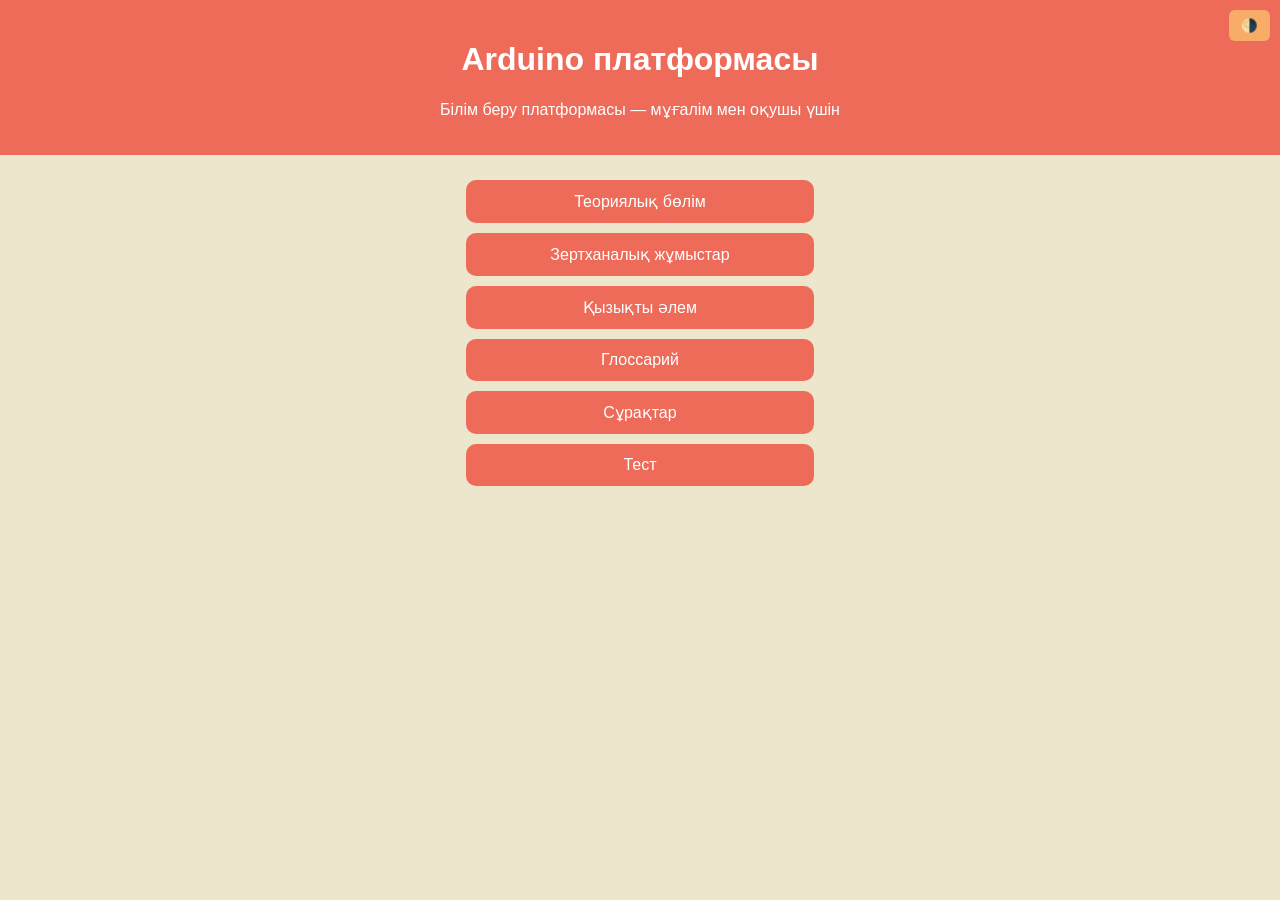
<file: index.html>
<!DOCTYPE html>
<html lang="kk">
<head>
  <meta charset="UTF-8" />
  <meta name="viewport" content="width=device-width, initial-scale=1.0"/>
  <title>Arduino платформасы</title>
  <link rel="stylesheet" href="style.css" />
</head>
<body>
  <header>
    <h1>Arduino платформасы</h1>
    <p>Білім беру платформасы — мұғалім мен оқушы үшін</p>
  </header>
  <button id="themeToggle" class="toggle-theme">🌗</button>
  <nav>
    <a href="theory.html">Теориялық бөлім</a>
    <a href="lab.html">Зертханалық жұмыстар</a>
    <a href="world.html">Қызықты әлем</a>
    <a href="glossary.html">Глоссарий</a>
    <a href="tasks.html">Сұрақтар</a>
    <a href="quiz.html">Тест</a>
    
  </nav>
  <script>
    if (!localStorage.getItem("eduContent")) {
      localStorage.setItem("eduContent", JSON.stringify({
        theory: "<h3>Кіріспе</h3><p>Теориялық бөлім мазмұны.</p>",
        lab: "<p>Лабораториялық тапсырмалар осында жазылады.</p>",
        world: "<p>Қызықты әлем мысалдары.</p>",
        glossary: "<ul><li>Модель — нақты құбылыстың қарапайым көшірмесі.</li></ul>",
        tasks: "<ol><li>Модельдеудің түрін атаңыз.</li></ol>",
        quiz: [],
        history: []
      }));
    }
  </script>
  <script src="script.js" defer></script>
</body>
</html>
</file>
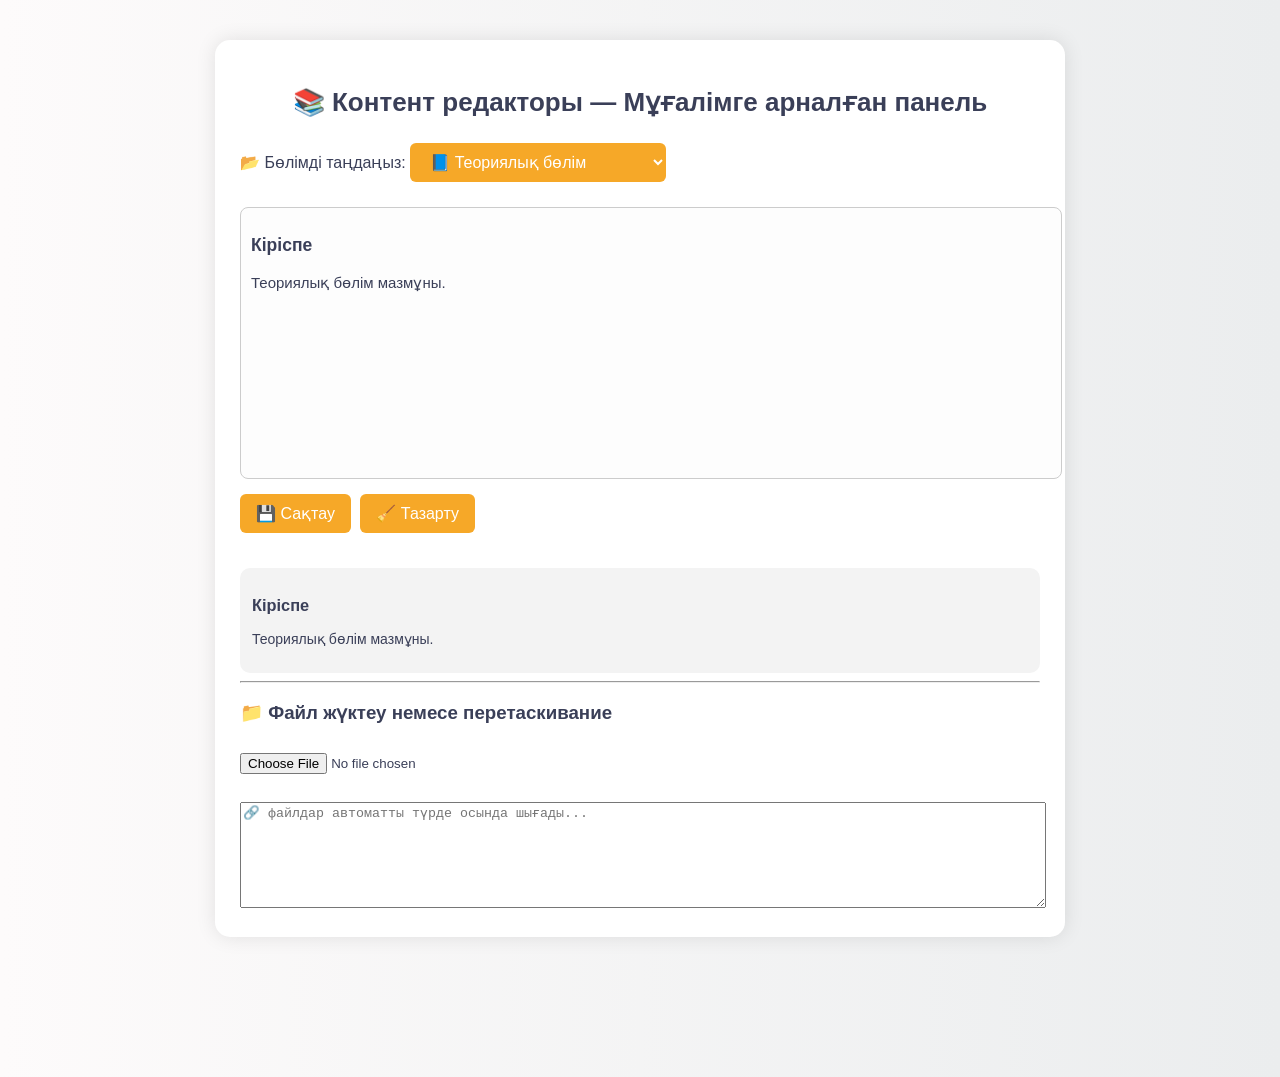
<file: edit.html>
<!DOCTYPE html>
<html lang="kk">
<head>
  <meta charset="UTF-8" />
  <meta name="viewport" content="width=device-width, initial-scale=1.0" />
  <title>📝 Контент редакторы</title>
  <link rel="stylesheet" href="style.css" />
  <style>
    body {
      background: linear-gradient(to right, #fdfbfb, #ebedee);
      font-family: 'Segoe UI', sans-serif;
    }
    .content {
      max-width: 800px;
      margin: 40px auto;
      padding: 25px;
      background: #fff;
      border-radius: 15px;
      box-shadow: 0 0 20px rgba(0, 0, 0, 0.1);
    }
    h2 {
      text-align: center;
      font-size: 26px;
      margin-bottom: 20px;
    }
    #editor {
      width: 100%;
      min-height: 250px;
      margin: 10px 0;
      border-radius: 8px;
      padding: 10px;
      border: 1px solid #ccc;
      font-size: 15px;
      background-color: #fdfdfd;
      outline: none;
    }
    select, button {
      margin: 5px 5px 15px 0;
      padding: 10px 16px;
      font-size: 16px;
      border-radius: 6px;
      border: none;
      background-color: #f6a828;
      color: white;
      cursor: pointer;
    }
    button:hover {
      background-color: #e6951a;
    }
    .preview {
      margin-top: 20px;
      background: #f3f3f3;
      padding: 12px;
      border-radius: 10px;
      font-size: 14px;
    }
    #fileInput, #generatedCode {
      margin-top: 10px;
    }
    #filePreview img, video {
      max-width: 100%;
      margin-top: 10px;
    }
    #quizInput {
      width: 100%;
      height: 120px;
      padding: 10px;
      border-radius: 8px;
      border: 1px solid #ccc;
      margin-bottom: 10px;
    }
  </style>
</head>
<body>
  <div class="content">
    <h2>📚 Контент редакторы — Мұғалімге арналған панель</h2>
    <label for="section">📂 Бөлімді таңдаңыз:</label>
    <select id="section">
      <option value="theory">📘 Теориялық бөлім</option>
      <option value="lab">🔬 Зертханалық жұмыстар</option>
      <option value="world">🌍 Қызықты әлем</option>
      <option value="glossary">📖 Глоссарий</option>
      <option value="tasks">❓ Сұрақтар</option>
      <option value="quiz">📝 Тест</option>
    </select>

    <div id="editor" contenteditable="true"></div>
    <textarea id="quizInput" style="display:none;" placeholder="Сұрақ - Жауап 1 - +Жауап 2 - Жауап 3"></textarea>

    <button onclick="save()">💾 Сақтау</button>
    <button onclick="clearEditor()">🧹 Тазарту</button>

    <div class="preview" id="preview"></div>

    <hr/>
    <h3>📁 Файл жүктеу немесе перетаскивание</h3>
    <input type="file" id="fileInput" /><br/><br/>
    <div id="filePreview"></div>
    <textarea id="generatedCode" readonly placeholder="🔗 файлдар автоматты түрде осында шығады..." style="width:100%;height:100px;"></textarea>
  </div>

  <script>
    const section = document.getElementById("section");
    const editor = document.getElementById("editor");
    const quizInput = document.getElementById("quizInput");
    const previewEl = document.getElementById("preview");

    function load() {
      const data = JSON.parse(localStorage.getItem("eduContent") || "{}");
      if (section.value === "quiz") {
        editor.style.display = "none";
        quizInput.style.display = "block";
        quizInput.value = (data.quizRaw || "").trim();
      } else {
        editor.style.display = "block";
        quizInput.style.display = "none";
        editor.innerHTML = data[section.value] || "";
        preview();
      }
    }

    function save() {
      let data = JSON.parse(localStorage.getItem("eduContent") || "{}");

      if (section.value === "quiz") {
        const raw = quizInput.value.trim();
        data.quizRaw = raw;

        const lines = raw.split('\n').filter(line => line.includes('-'));
        const quiz = lines.map(line => {
          const parts = line.split('-').map(p => p.trim());
          const question = parts[0];
          const options = [];
          let correct = 0;
          parts.slice(1).forEach((opt, i) => {
            if (opt.startsWith('+')) {
              options.push(opt.substring(1));
              correct = i;
            } else {
              options.push(opt);
            }
          });
          return { question, options, correct };
        });

        data.quiz = quiz;
        localStorage.setItem("eduContent", JSON.stringify(data));
        alert("✅ Тест сақталды!");
      } else {
        data[section.value] = editor.innerHTML;
        localStorage.setItem("eduContent", JSON.stringify(data));
        alert("✅ Сақталды!");
        preview();
      }
    }

    function preview() {
      previewEl.innerHTML = editor.innerHTML;
    }

    function clearEditor() {
      if (section.value === "quiz") {
        quizInput.value = "";
      } else {
        editor.innerHTML = "";
        preview();
      }
    }

    section.addEventListener("change", load);
    load();

    document.getElementById("fileInput").addEventListener("change", handleFileUpload);

    function handleFileUpload(event) {
      const file = event.target.files[0];
      if (!file) return;

      const ext = file.name.split('.').pop().toLowerCase();
      if (["mp4", "webm", "ogg"].includes(ext)) {
        alert("⚠️ Үлкен видео файлдар localStorage-ке сақталмайды. Файлды 'media/' папкасына қолмен салып, мынадай кодты пайдаланыңыз:");
        const html = `<video controls width="400" src="media/theory/${file.name}"></video>`;
        document.getElementById("generatedCode").value = html;
        return;
      }

      if (file.size > 3 * 1024 * 1024) {
        alert("❌ Файл тым үлкен (макс. 3MB)");
        return;
      }

      const reader = new FileReader();
      reader.onload = function(e) {
        const url = e.target.result;
        let html = "";
        if (["jpg", "jpeg", "png", "gif", "webp"].includes(ext)) {
          html = `<img src="${url}" width="300"><br>`;
        } else {
          html = `<a href="${url}" download="${file.name}">📄 ${file.name}</a><br>`;
        }

        if (section.value !== "quiz") {
          editor.innerHTML += html;
          preview();
          const data = JSON.parse(localStorage.getItem("eduContent") || "{}");
          data[section.value] = editor.innerHTML;
          localStorage.setItem("eduContent", JSON.stringify(data));
        }

        document.getElementById("generatedCode").value = html;
        document.getElementById("filePreview").innerHTML = html;
      };
      reader.readAsDataURL(file);
    }
  </script>
</body>
</html>
</file>
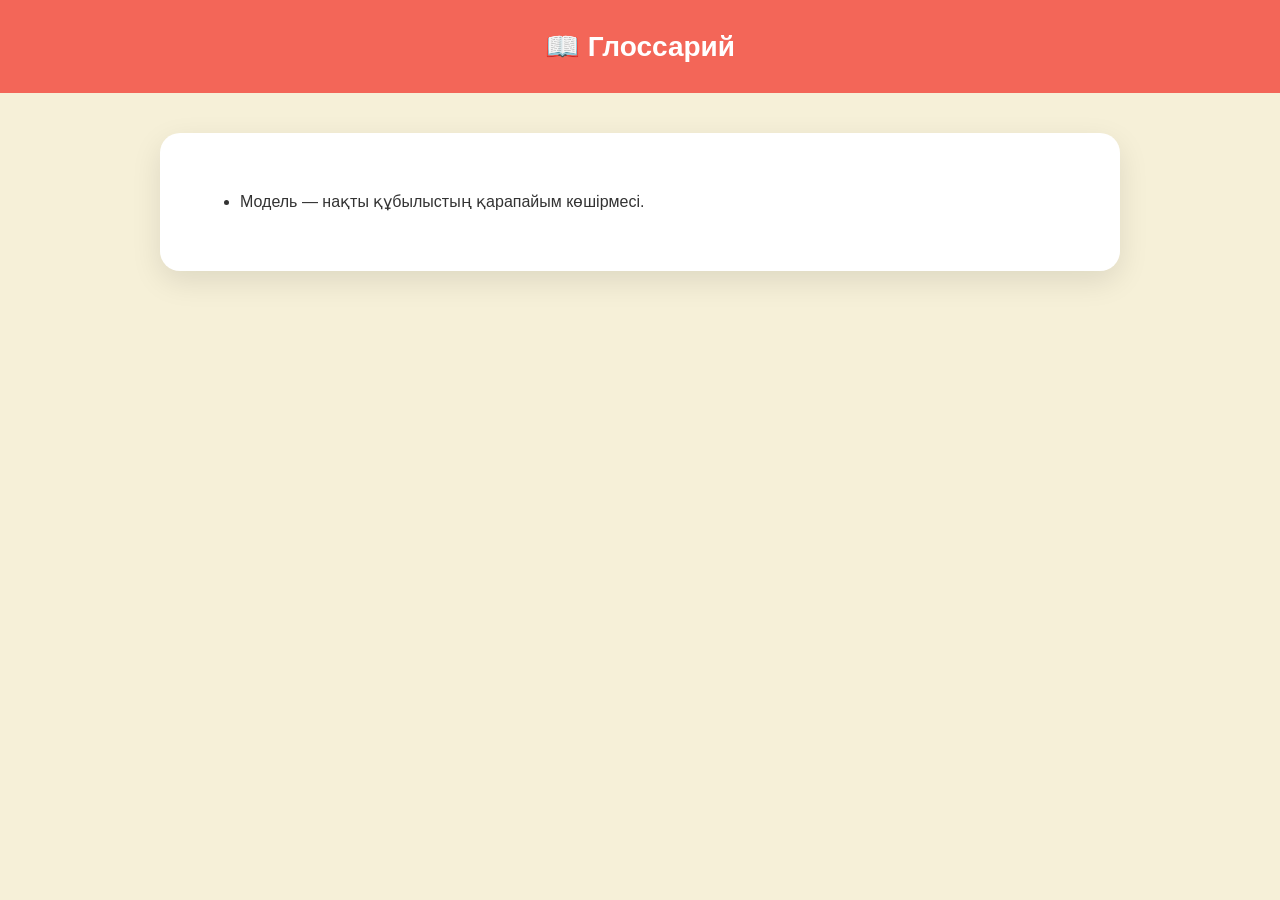
<file: glossary.html>
<!-- 📖 Глоссарий -->
<!DOCTYPE html>
<html lang="kk">
<head>
  <meta charset="UTF-8" />
  <meta name="viewport" content="width=device-width, initial-scale=1.0" />
  <title>📖 Глоссарий</title>
  <style>
    body {
      margin: 0;
      font-family: 'Segoe UI', sans-serif;
      background-color: #f6f0d8;
      color: #333;
    }

    header {
      background-color: #f36658;
      color: white;
      padding: 30px 0;
      text-align: center;
      font-size: 28px;
      font-weight: bold;
    }

    .content {
      max-width: 900px;
      margin: 40px auto;
      padding: 30px;
      background: white;
      border-radius: 20px;
      box-shadow: 0 10px 30px rgba(0, 0, 0, 0.1);
    }

    h2 {
      font-size: 26px;
      text-align: center;
      color: #f36658;
      margin-bottom: 30px;
    }

    #content {
      font-size: 16px;
      line-height: 1.6;
      padding: 10px;
    }

    #content img,
    #content video,
    #content a[href$=".pdf"],
    #content a[href$=".doc"],
    #content a[href$=".docx"] {
      display: block;
      margin: 20px auto;
      max-width: 100%;
    }
  </style>
</head>
<body>

  <header>📖 Глоссарий </header>

  <div class="content">
    <div id="content" data-section="glossary">Контент жүктелуде...</div>
  </div>
  <script>
    const section = "glossary";
    const data = JSON.parse(localStorage.getItem("eduContent") || "{}");
    document.getElementById("content").innerHTML = data[section] || "Контент табылмады.";
  </script>
  

</body>
</html>
</file>
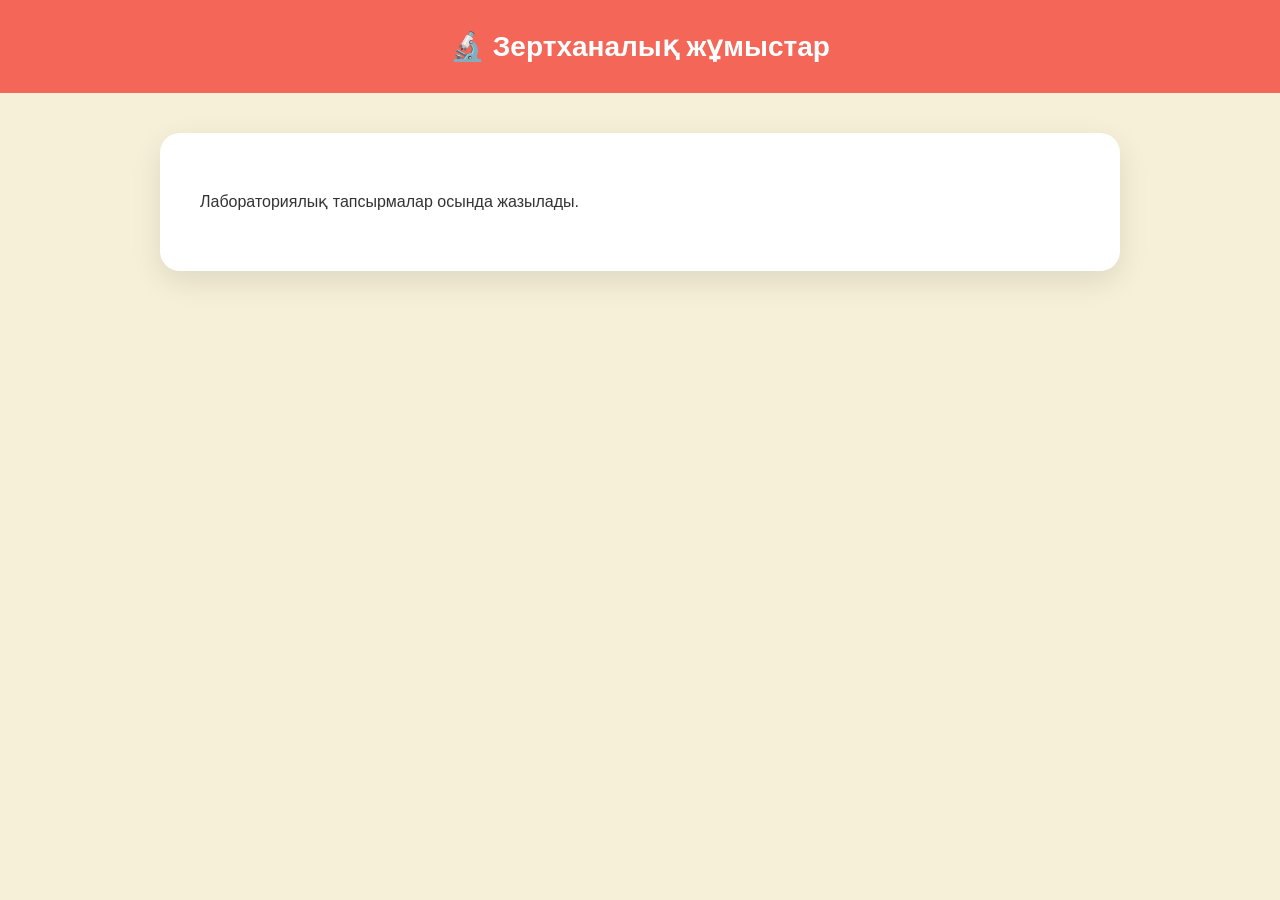
<file: lab.html>
<!DOCTYPE html>
<html lang="kk">
<head>
  <meta charset="UTF-8" />
  <meta name="viewport" content="width=device-width, initial-scale=1.0" />
  <title>🔬 Зертханалық жұмыстар</title>
  <style>
    body {
      margin: 0;
      font-family: 'Segoe UI', sans-serif;
      background-color: #f6f0d8;
      color: #333;
    }

    header {
      background-color: #f36658;
      color: white;
      padding: 30px 0;
      text-align: center;
      font-size: 28px;
      font-weight: bold;
    }

    .content {
      max-width: 900px;
      margin: 40px auto;
      padding: 30px;
      background: white;
      border-radius: 20px;
      box-shadow: 0 10px 30px rgba(0, 0, 0, 0.1);
    }

    h2 {
      font-size: 26px;
      text-align: center;
      color: #f36658;
      margin-bottom: 30px;
    }

    #content {
      font-size: 16px;
      line-height: 1.6;
      padding: 10px;
    }

    #content img,
    #content video,
    #content a[href$=".pdf"],
    #content a[href$=".doc"],
    #content a[href$=".docx"] {
      display: block;
      margin: 20px auto;
      max-width: 100%;
    }
  </style>
</head>
<body>

  <header>🔬 Зертханалық жұмыстар</header>

  <div class="content">
    <div id="content" data-section="lab">Контент жүктелуде...</div>
  </div>

  <script>
    const section = "lab";
    const data = JSON.parse(localStorage.getItem("eduContent") || "{}");
    document.getElementById("content").innerHTML = data[section] || "Контент табылмады.";
  </script>

</body>
</html>
</file>
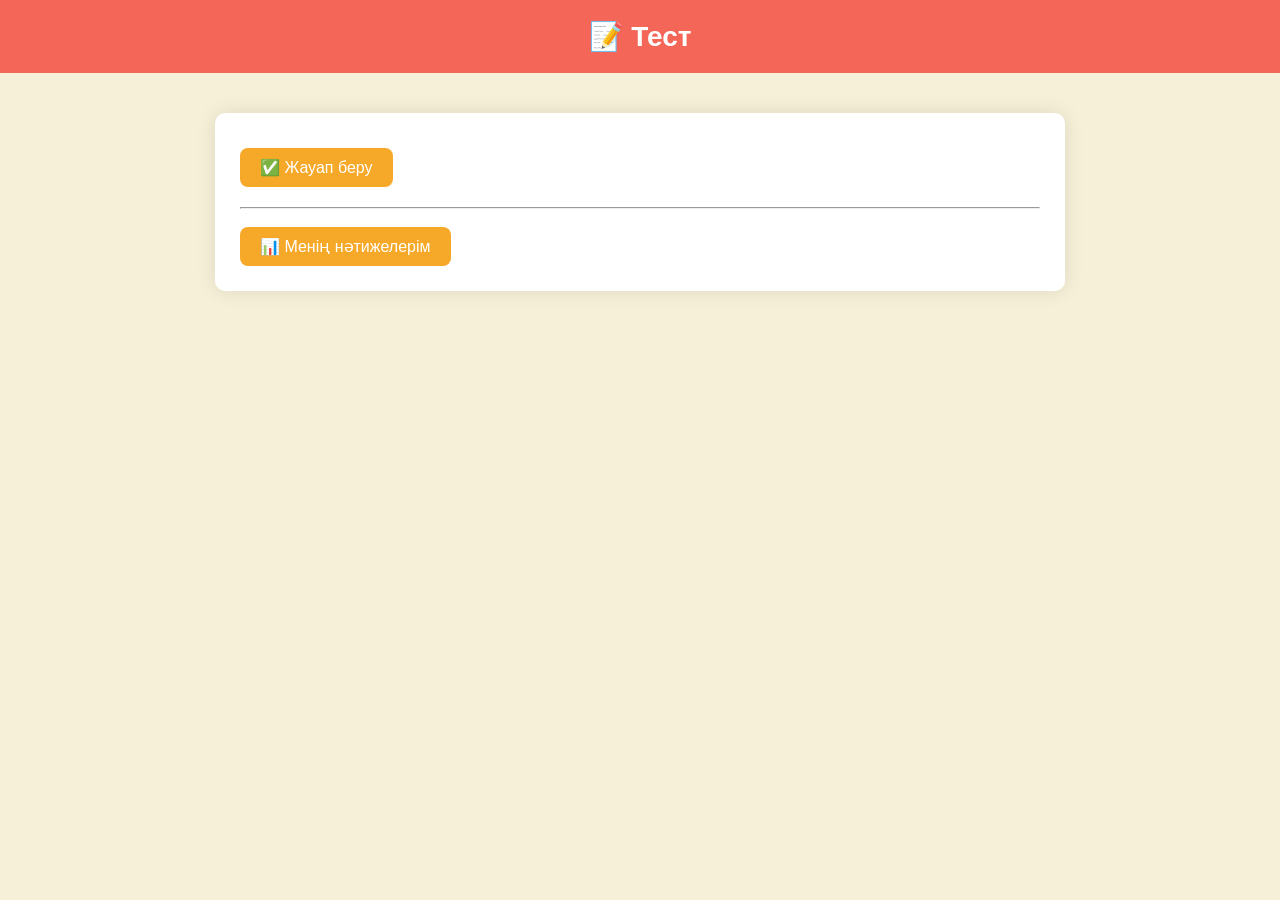
<file: quiz.html>
<!DOCTYPE html>
<html lang="kk">
<head>
  <meta charset="UTF-8" />
  <meta name="viewport" content="width=device-width, initial-scale=1.0"/>
  <title>📝 Тест</title>
  <link rel="stylesheet" href="style.css" />
  <style>
    body {
      font-family: 'Segoe UI', sans-serif;
      background-color: #f6f0d8;
      margin: 0;
      padding: 0;
    }
    h2 {
      text-align: center;
      background-color: #f36658;
      color: white;
      margin: 0;
      padding: 20px;
      font-size: 28px;
    }
    .content {
      max-width: 800px;
      margin: 40px auto;
      padding: 25px;
      background: white;
      border-radius: 10px;
      box-shadow: 0 0 20px rgba(0, 0, 0, 0.1);
    }
    .question-block {
      margin-bottom: 25px;
      padding: 15px;
      background: #fdfdfd;
      border-radius: 8px;
      border: 1px solid #ddd;
    }
    .question-block p {
      font-weight: bold;
      margin-bottom: 8px;
    }
    label {
      display: block;
      margin-left: 15px;
      margin-bottom: 5px;
    }
    button {
      padding: 10px 20px;
      margin-top: 10px;
      font-size: 16px;
      border: none;
      border-radius: 8px;
      background-color: #f6a828;
      color: white;
      cursor: pointer;
    }
    button:hover {
      background-color: #e6951a;
    }
    .result {
      font-weight: bold;
      margin-top: 20px;
      font-size: 18px;
      color: #333;
    }
    .history {
      margin-top: 30px;
      background: #f0f0f0;
      padding: 15px;
      border-radius: 10px;
    }
    .history-entry {
      background: #fff;
      border: 1px solid #ccc;
      border-radius: 6px;
      padding: 10px;
      margin-bottom: 10px;
    }
  </style>
</head>
<body>
  <h2>📝 Тест</h2>
  <div class="content">
    <form id="quizForm"></form>
    <button onclick="submitQuiz()">✅ Жауап беру</button>
    <p class="result" id="result"></p>
    <hr/>
    <button onclick="showProgress()">📊 Менің нәтижелерім</button>
    <div id="history" class="history" style="display:none;"></div>
  </div>

  <script>
    function loadQuiz() {
      const data = JSON.parse(localStorage.getItem("eduContent") || "{}");
      const quiz = data.quiz || [];
      const form = document.getElementById("quizForm");
      form.innerHTML = "";
      quiz.forEach((q, i) => {
        const block = document.createElement("div");
        block.className = "question-block";
        block.innerHTML = `<p>${i + 1}) ${q.question}</p>` + q.options.map((opt, j) =>
          `<label><input type="radio" name="q${i}" value="${j}"> ${opt}</label>`
        ).join("");
        form.appendChild(block);
      });
    }

    function submitQuiz() {
      const data = JSON.parse(localStorage.getItem("eduContent") || "{}");
      const quiz = data.quiz || [];
      let score = 0;
      quiz.forEach((q, i) => {
        const answer = document.querySelector(`input[name="q${i}"]:checked`);
        if (answer && parseInt(answer.value) === q.correct) score++;
      });
      const resultText = `Сіздің нәтижеңіз: ${score} / ${quiz.length}`;
      document.getElementById("result").innerText = resultText;

      const record = {
        date: new Date().toLocaleString(),
        score: score,
        total: quiz.length
      };
      let results = JSON.parse(localStorage.getItem("quizResults") || "[]");
      results.push(record);
      localStorage.setItem("quizResults", JSON.stringify(results));
    }

    function showProgress() {
      const historyBlock = document.getElementById("history");
      const results = JSON.parse(localStorage.getItem("quizResults") || "[]");
      if (results.length === 0) {
        historyBlock.innerHTML = "<p>Әзірге нәтиже жоқ.</p>";
      } else {
        historyBlock.innerHTML = "<h4>📜 Өткен нәтижелер:</h4>" + results.map(r =>
          `<div class="history-entry">${r.date} — <strong>${r.score}/${r.total}</strong></div>`
        ).join("");
      }
      historyBlock.style.display = "block";
    }

    document.addEventListener("DOMContentLoaded", loadQuiz);
  </script>
</body>
</html>
</file>
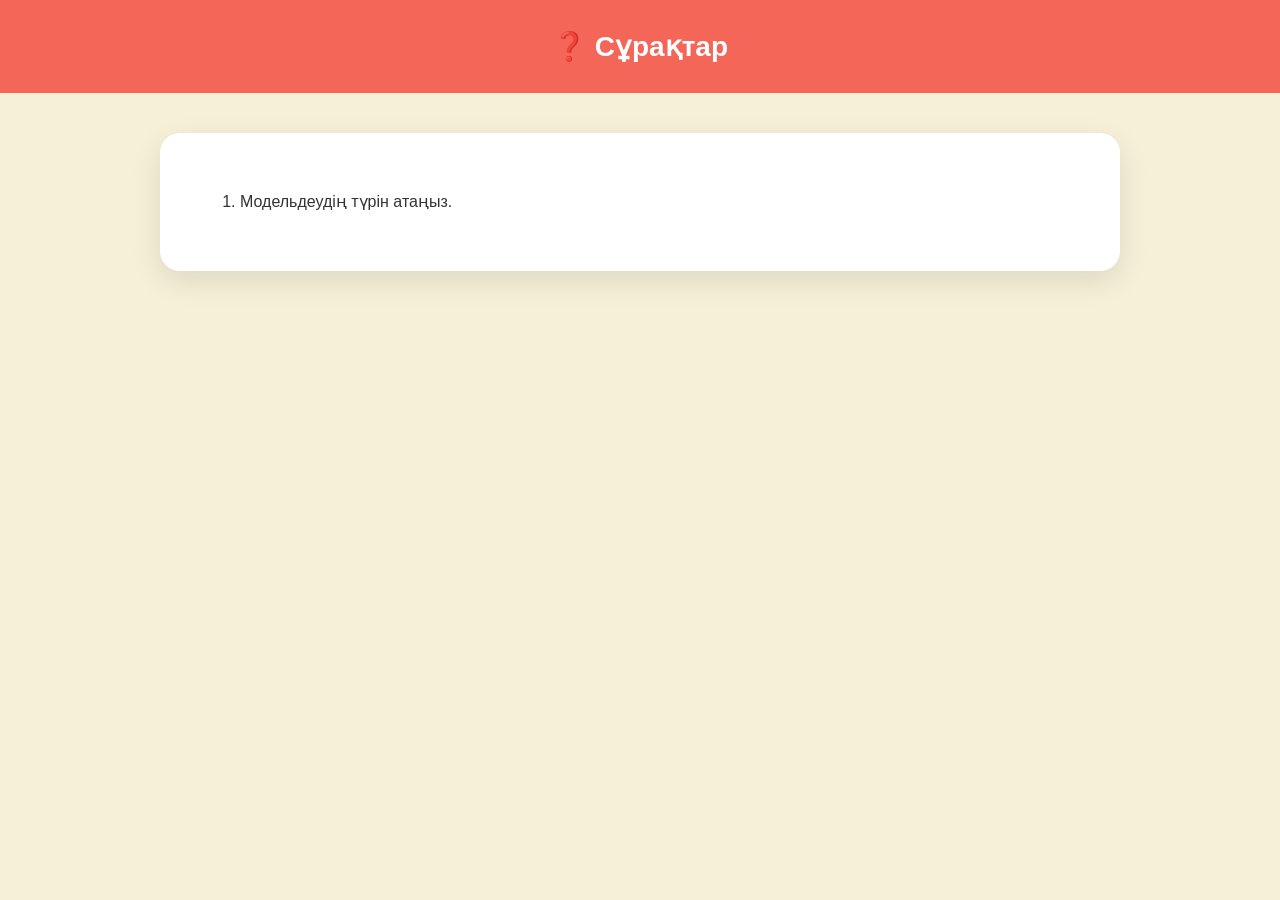
<file: tasks.html>
<!DOCTYPE html>
<html lang="kk">
<head>
  <meta charset="UTF-8" />
  <meta name="viewport" content="width=device-width, initial-scale=1.0" />
  <title>❓ Сұрақтар</title>
  <style>
    body {
      margin: 0;
      font-family: 'Segoe UI', sans-serif;
      background-color: #f6f0d8;
      color: #333;
    }

    header {
      background-color: #f36658;
      color: white;
      padding: 30px 0;
      text-align: center;
      font-size: 28px;
      font-weight: bold;
    }

    .content {
      max-width: 900px;
      margin: 40px auto;
      padding: 30px;
      background: white;
      border-radius: 20px;
      box-shadow: 0 10px 30px rgba(0, 0, 0, 0.1);
    }

    h2 {
      font-size: 26px;
      text-align: center;
      color: #f36658;
      margin-bottom: 30px;
    }

    #content {
      font-size: 16px;
      line-height: 1.6;
      padding: 10px;
    }

    #content img,
    #content video,
    #content a[href$=".pdf"],
    #content a[href$=".doc"],
    #content a[href$=".docx"] {
      display: block;
      margin: 20px auto;
      max-width: 100%;
    }
  </style>
</head>
<body>

  <header>❓ Сұрақтар</header>

  <div class="content">
    <div id="content" data-section="tasks">Контент жүктелуде...</div>
  </div>
  <script>
    const section = "tasks";
    const data = JSON.parse(localStorage.getItem("eduContent") || "{}");
    document.getElementById("content").innerHTML = data[section] || "Контент табылмады.";
  </script>
  

</body>
</html>
</file>
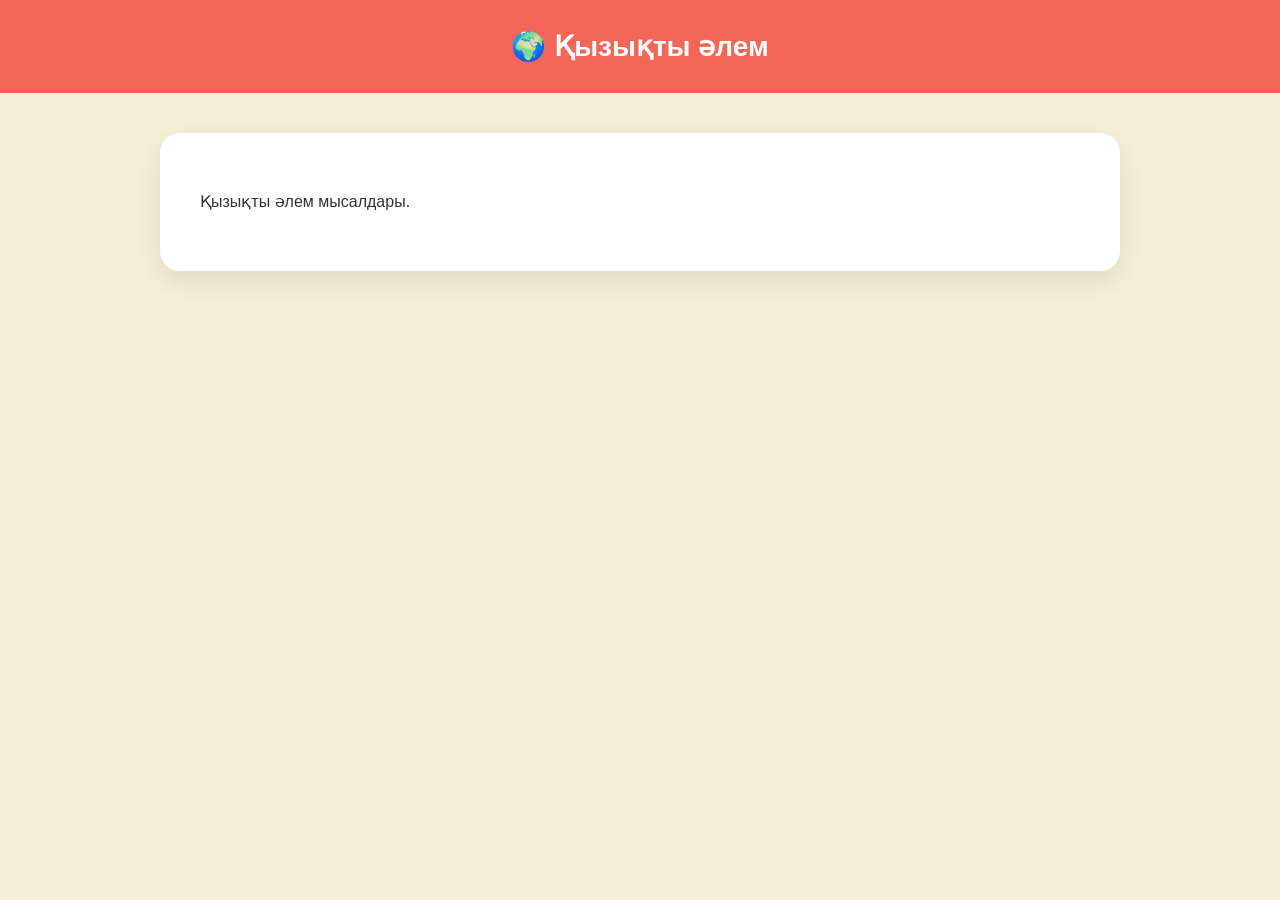
<file: world.html>
<!-- 🌍 Қызықты әлем -->
<!DOCTYPE html>
<html lang="kk">
<head>
  <meta charset="UTF-8" />
  <meta name="viewport" content="width=device-width, initial-scale=1.0" />
  <title>🌍 Қызықты әлем</title>
  <style>
    body {
      margin: 0;
      font-family: 'Segoe UI', sans-serif;
      background-color: #f6f0d8;
      color: #333;
    }

    header {
      background-color: #f36658;
      color: white;
      padding: 30px 0;
      text-align: center;
      font-size: 28px;
      font-weight: bold;
    }

    .content {
      max-width: 900px;
      margin: 40px auto;
      padding: 30px;
      background: white;
      border-radius: 20px;
      box-shadow: 0 10px 30px rgba(0, 0, 0, 0.1);
    }

    h2 {
      font-size: 26px;
      text-align: center;
      color: #f36658;
      margin-bottom: 30px;
    }

    #content {
      font-size: 16px;
      line-height: 1.6;
      padding: 10px;
    }

    #content img,
    #content video,
    #content a[href$=".pdf"],
    #content a[href$=".doc"],
    #content a[href$=".docx"] {
      display: block;
      margin: 20px auto;
      max-width: 100%;
    }
  </style>
</head>
<body>

  <header>🌍 Қызықты әлем </header>

  <div class="content">
    <div id="content" data-section="world">Контент жүктелуде...</div>
  </div>
  <script>
    const section = "world";
    const data = JSON.parse(localStorage.getItem("eduContent") || "{}");
    document.getElementById("content").innerHTML = data[section] || "Контент табылмады.";
  </script>
  

</body>
</html>
</file>
<file: style.css>
body {
  font-family: 'Segoe UI', sans-serif;
  background: #ECE6CD;
  color: #3A3F58;
  margin: 0;
  padding-bottom: 100px;
  transition: background 0.3s, color 0.3s;
}
body.dark-mode {
  background: #1c1c1c;
  color: #f0f0f0;
}
header {
  background: #EE6A59;
  color: white;
  padding: 20px;
  text-align: center;
}
nav {
  display: flex;
  flex-direction: column;
  align-items: center;
  margin-top: 20px;
}
nav a {
  background: #EE6A59;
  color: white;
  margin: 5px;
  padding: 12px 24px;
  border-radius: 10px;
  text-decoration: none;
  max-width: 300px;
  width: 90%;
  text-align: center;
}
.toggle-theme {
  position: fixed;
  top: 10px;
  right: 10px;
  background: #F9AC67;
  border: none;
  padding: 8px 12px;
  border-radius: 6px;
  cursor: pointer;
  font-weight: bold;
}
.content {
  max-width: 800px;
  margin: auto;
  padding: 20px;
}
</file>
